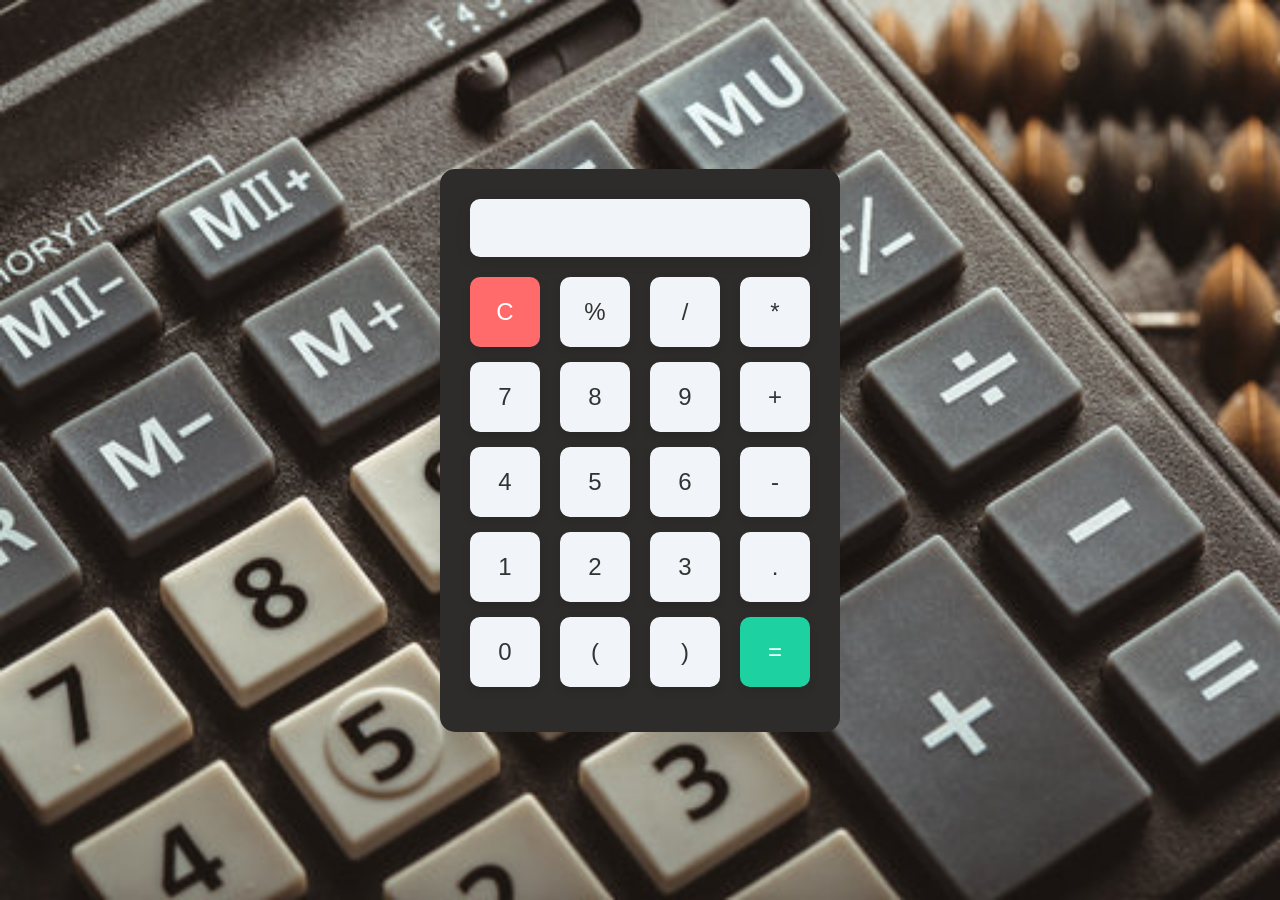
<file: index.html>
<!DOCTYPE html>
<html lang="en">
<head>
    <meta charset="UTF-8" />
    <meta name="viewport" content="width=device-width, initial-scale=1.0" />
    <title>Calculator</title>
    <link rel="stylesheet" href="style.css" />
</head>
<body>
    <div class="container">
        <input class="input" type="text" readonly />
        <div class="row">
            <button class="button C">C</button>
            <button class="button">%</button>
            <button class="button">/</button>
            <button class="button">*</button>
        </div>
        <div class="row">
            <button class="button">7</button>
            <button class="button">8</button>
            <button class="button">9</button>
            <button class="button">+</button>
        </div>
        <div class="row">
            <button class="button">4</button>
            <button class="button">5</button>
            <button class="button">6</button>
            <button class="button">-</button>
        </div>
        <div class="row">
            <button class="button">1</button>
            <button class="button">2</button>
            <button class="button">3</button>
            <button class="button">.</button>
        </div>
        <div class="row">
            <button class="button">0</button>
            <button class="button">(</button>
            <button class="button">)</button>
            <button class="button isequalto">=</button>
        </div>
    </div>
    <script src="script.js"></script>
</body>
</html>
</file>
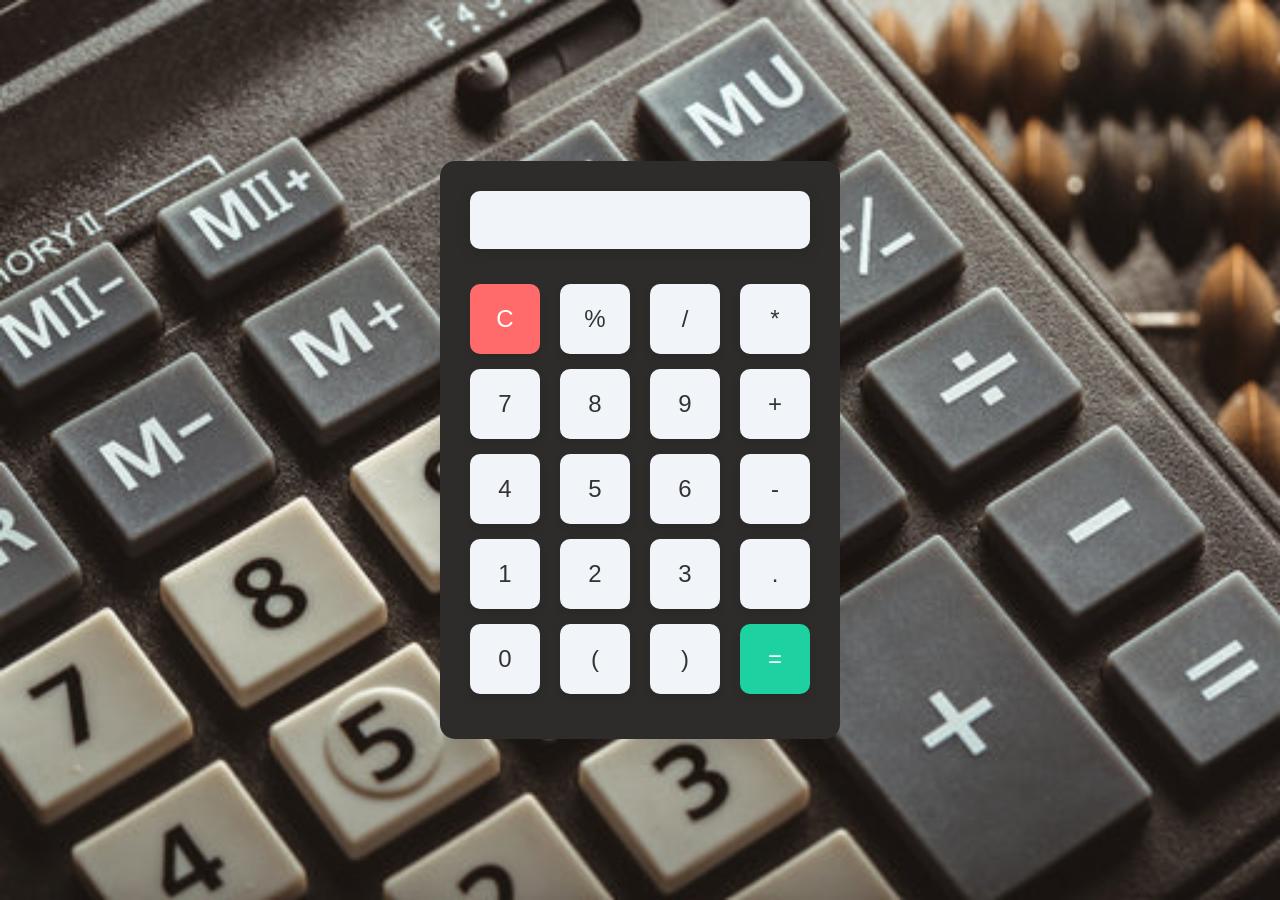
<file: calculator.html>
<!DOCTYPE html>
<html lang="en">
  <head>
    <meta charset="UTF-8" />
    <meta name="viewport" content="width=device-width, initial-scale=1.0" />
    <title>Calculator</title>
    <link rel="stylesheet" href="style.css" />
  </head>
  <body>
    
    <div class="container flex flex-col bg-red mx-auto items-center">
      <div class="row">
        <input class="input" type="text" />
      </div>
      <div class="row">
        <button class="button C">C</button>
        <button class="button">%</button>
        <button class="button">/</button>
        <button class="button">*</button>
      </div>
      <div class="row">
        <button class="button">7</button>
        <button class="button">8</button>
        <button class="button">9</button>
        <button class="button">+</button>
      </div>
      <div class="row">
        <button class="button">4</button>
        <button class="button">5</button>
        <button class="button">6</button>
        <button class="button">-</button>
      </div>
      <div class="row">
        <button class="button">1</button>
        <button class="button">2</button>
        <button class="button">3</button>
        <button class="button">.</button>
      </div>
      <div class="row">
        <button class="button">0</button>
        <button class="button">(</button>
        <button class="button">)</button>
        <button class="button isequalto">=</button>
      </div>
    </div>
    <script src="script.js"></script>
  </body>
</html>
</file>
<file: style.css>
@import url('https://fonts.googleapis.com/css2?family=Poppins:wght@400;500;600;700&display=swap');

/* Universal reset for consistent styling */
* {
  margin: 0;
  padding: 0;
  box-sizing: border-box;
  
}

body {
  height: 100vh;
  width: 100vw;
  background: linear-gradient(to right, #36d1dc, #5b86e5);
  display: flex;
  justify-content: center;
  align-items: center;
  font-family: 'Poppins', sans-serif;
  color: #333;
  background-image: url("img.jpg");
  background-repeat: no-repeat;
  background-attachment: fixed;
  background-size:cover
}

.container {
  background: #2e2b2b;
  padding: 30px;
  border-radius: 15px;
  box-shadow: 0 10px 30px rgba(0, 0, 0, 0.1);
  max-width: 400px;
  width: 100%;
  text-align: center;
}

.input {
  width: 100%;
  padding: 15px;
  border-radius: 10px;
  border: none;
  font-size: 24px;
  margin-bottom: 20px;
  box-shadow: 0 4px 15px rgba(0, 0, 0, 0.1);
  text-align: right;
  background-color: #f1f5f9;
}

.row {
  display: flex;
  justify-content: space-between;
  margin-bottom: 15px;
}

.button {
  background: #f1f5f9;
  border: none;
  border-radius: 10px;
  font-size: 24px;
  color: #333;
  padding: 20px;
  width: 70px;
  height: 70px;
  cursor: pointer;
  transition: 0.3s ease;
  box-shadow: 0 4px 10px rgba(0, 0, 0, 0.1);
}

.button:active {
  box-shadow: none;
  transform: translateY(4px);
}

.button:hover {
  background: #dde4f0;
}

.C, .isequalto {
  background-color: #ff6b6b;
  color: white;
}

.C:hover, .isequalto:hover {
  background-color: #e55656;
}

.isequalto {
  background-color: #1dd1a1;
}

.isequalto:hover {
  background-color: #10ac84;
}

/* Responsive adjustments */
@media (max-width: 768px) {
  .button {
    width: 60px;
    height: 60px;
    font-size: 20px;
  }

  .input {
    font-size: 20px;
    padding: 10px;
  }
}
</file>
